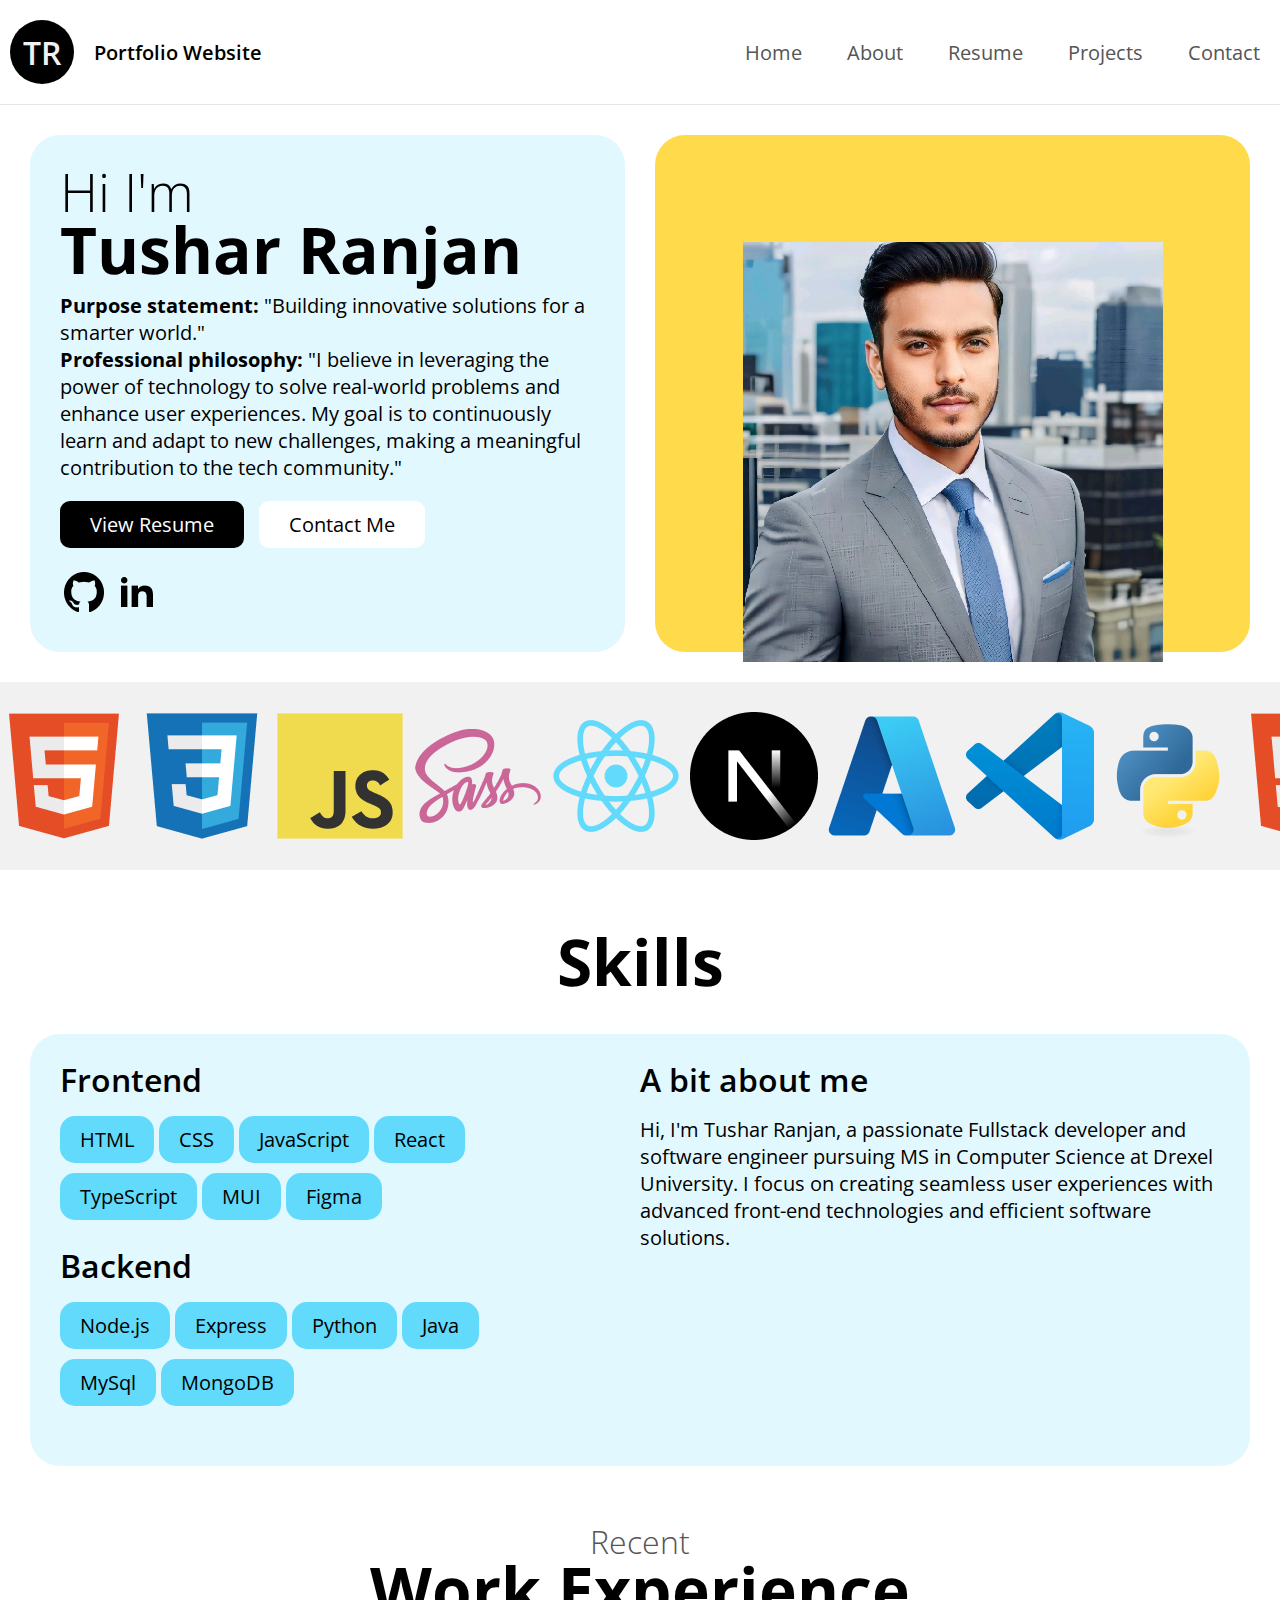
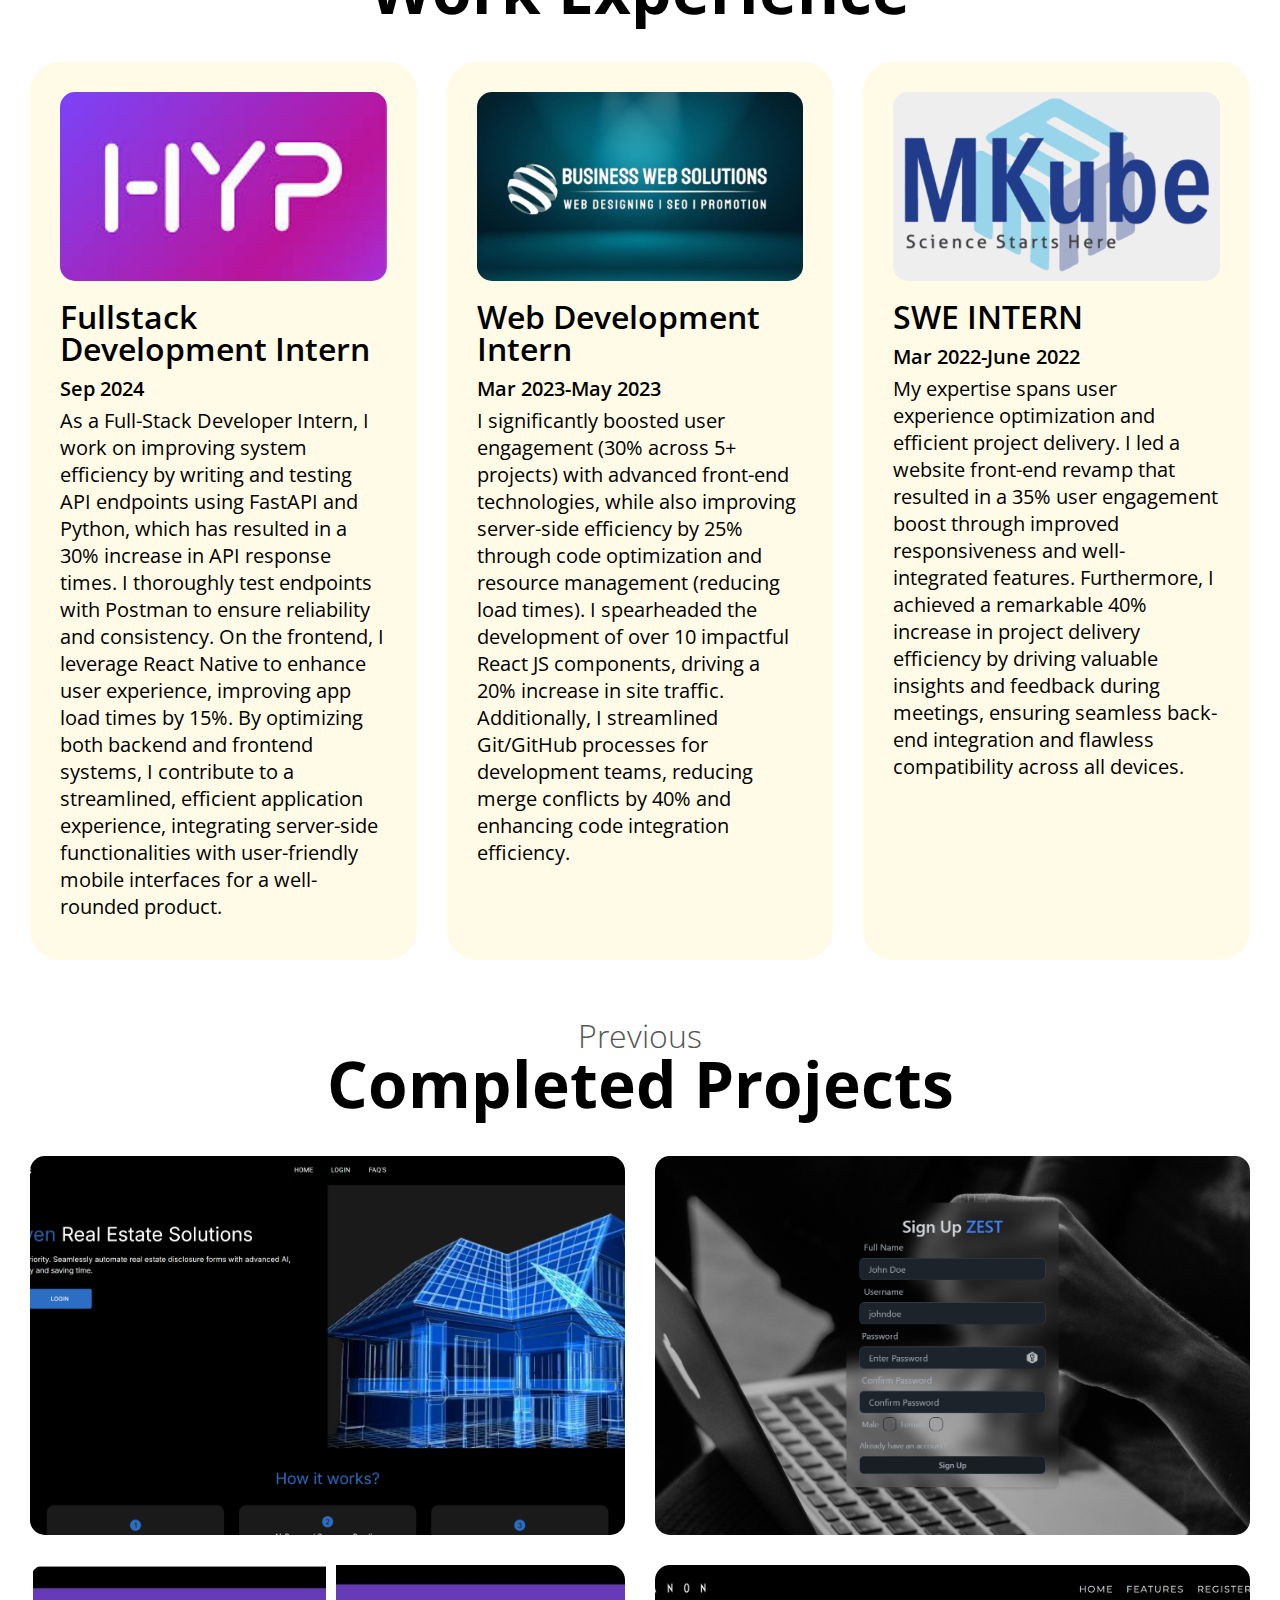
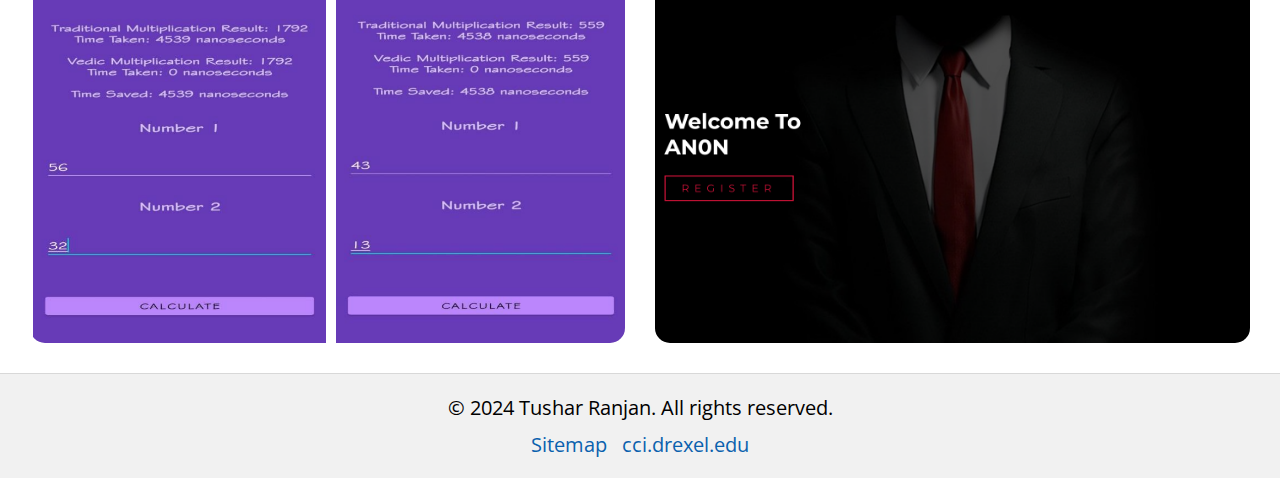
<file: index.html>
<!DOCTYPE html>
<html lang="en">
  <head>
    <meta charset="UTF-8" />
    <meta name="viewport" content="width=device-width, initial-scale=1.0" />
    <title>Tushar Portfolio</title>
    <link rel="preconnect" href="https://fonts.googleapis.com" />
    <link rel="preconnect" href="https://fonts.gstatic.com" crossorigin />
    <link
      href="https://fonts.googleapis.com/css2?family=Open+Sans:ital,wght@0,300..800;1,300..800&display=swap"
      rel="stylesheet"
    />
    <link rel="stylesheet" href="./styles.css" />
    <script src="./scripts.js"></script>
    <link rel="icon" type="image/jpg" href="./imgs/favicon.png" />
  </head>
  <body>
    <div class="wrapper">
    <header>
      <a href="./index.html" class="logo-holder">
        <div class="logo">TR</div>
        <div class="logo-text">Portfolio Website</div>
      </a>
      <nav>
        <ul id="menu">
          <li>
            <a href="#">Home</a>
          </li>
          <li>
            <a href="./about.html">About</a>
          </li>
          <li>
            <a href="./resume.html">Resume</a>
          </li>
          <li>
            <a href="./projects.html">Projects</a>
          </li>
          <li>
            <a href="./contact.html">Contact</a>
          </li>
        </ul>
        <a href="#" class="mobile-toggle" onClick="toggleMobileMenu();">
          <svg
            class="w-6 h-6 text-gray-800 dark:text-white"
            aria-hidden="true"
            xmlns="http://www.w3.org/2000/svg"
            width="24"
            height="24"
            fill="none"
            viewBox="0 0 24 24"
          >
            <path
              stroke="currentColor"
              stroke-linecap="round"
              stroke-width="2"
              d="M5 7h14M5 12h14M5 17h10"
            />
          </svg>
        </a>
      </nav>
    </header>
    <main>
        <section class="hero container">
            <div class="hero-blue">
                <div>
                    <h1><small>Hi I'm</small> Tushar Ranjan</h1>
                    <p>
                       <b> Purpose statement:</b> "Building innovative solutions for a smarter world."
                    </p>
                    <p>
                       <b> Professional philosophy:</b> "I believe in leveraging the power of technology to solve real-world problems and enhance user experiences. My goal is to continuously learn and adapt to new challenges, making a meaningful contribution to the tech community."
                    </p>
                    <div class="call-to-action">
                        <a href="./RanjanTusharResume.pdf" class="button black">
                            View Resume
                        </a>
                        <a href="mailto:tr822@drexel.edu" class="button white">
                            Contact Me
                        </a>
                    </div>
                    <div class="social-links">
                        <a href="https://github.com/tusharranjan007">
                            <img src="./imgs/github.png" alt="GitHub" width="48" />
                        </a>
                        <a href="https://www.linkedin.com/in/tushar99550/">
                            <img src="./imgs/linkedin.png" alt="LinkedIn" width="48" />
                        </a>
                    </div>
                </div>
            </div>
            <div class="hero-yellow">
                <img src="./imgs/myPhoto.jpg" alt="Tushar Ranjan" width="100%" />
            </div>
        </section>
        <section class="logos container">
            <div class="marquee">
                <div class="track">
                    <img src="./imgs/html.png" alt="HTML" width="128" />
                    <img src="./imgs/css.png" alt="CSS" width="128" />
                    <img src="./imgs/javascript.png" alt="JS" width="128" />
                    <img src="./imgs/sass.png" width="128" alt="Sass" />
                    <img src="./imgs/react.png" width="128" alt="React" />
                    <img src="./imgs/nextjs.png" width="128" alt="Next JS" />
                    <img src="./imgs/azure.png" width="128" alt="Azure" />
                    <img src="./imgs/vscode.png" width="128" alt="VS Code" />
                    <img src="./imgs/python.png" width="128" alt="Python" />
                    <img src="./imgs/html.png" alt="HTML" width="128" />
                    <img src="./imgs/css.png" alt="CSS" width="128" />
                    <img src="./imgs/javascript.png" alt="JS" width="128" />
                    <img src="./imgs/sass.png" width="128" alt="Sass" />
                    <img src="./imgs/react.png" width="128" alt="React" />
                    <img src="./imgs/nextjs.png" width="128" alt="Next JS" />
                    <img src="./imgs/azure.png" width="128" alt="Azure" />
                    <img src="./imgs/vscode.png" width="128" alt="VS Code" />
                    <img src="./imgs/python.png" width="128" alt="Python" />
                </div>
            </div>
        </section>
        <section id="skills" class="skills container">
			<h2>
				Skills
			</h2>
			<div class="holder-blue">
				<div class="left-column">
					<h3>Frontend</h3>
					<ul>
						<li>HTML</li>
						<li>CSS</li>
						<li>JavaScript</li>
						<li>React</li>
						<li>TypeScript</li>
						<li>MUI</li>
                        <li>Figma</li>
					</ul>
					<h3>Backend</h3>
					<ul>
						<li>Node.js</li>
						<li>Express</li>
						<li>Python</li>
						<li>Java</li>
						<li>MySql</li>
						<li>MongoDB</li>
					</ul>
				</div>
				<div class="right-column">
					<h3>A bit about me</h3>
					<p>
						Hi, I'm Tushar Ranjan, a passionate Fullstack developer and software engineer pursuing  MS in Computer Science at Drexel University. I focus on creating seamless user experiences with advanced front-end technologies and efficient software solutions.
					</p>
				</div>
			</div>
		</section>

        <section class="work-experience container">
			<h2>
				<small>Recent</small>
				Work Experience
			</h2>
			<div class="jobs">
        <article>
					<figure>
						<div>
							<img src="./imgs/HYP" alt="Workplace 1 -Fullstack Development Intern " width="100%" />
							<figcaption>
								Hyphenova | Fullstack Development Intern 
							</figcaption>
						</div>
					</figure>
					<h3>Fullstack Development Intern </h3>
					<div>Sep 2024</div>
					<p>As a Full-Stack Developer Intern, I work on improving system efficiency by writing and testing API endpoints using FastAPI and Python, which has resulted in a 30% increase in API response times. I thoroughly test endpoints with Postman to ensure reliability and consistency. On the frontend, I leverage React Native to enhance user experience, improving app load times by 15%. By optimizing both backend and frontend systems, I contribute to a streamlined, efficient application experience, integrating server-side functionalities with user-friendly mobile interfaces for a well-rounded product.</p>
				</article>
				<article>
					<figure>
						<div>
							<img src="./imgs/workplace-1.jpg" alt="Workplace 1 -Web Development Intern " width="100%" />
							<figcaption>
								Business Web Solutions | Web Development Intern 
							</figcaption>
						</div>
					</figure>
					<h3>Web Development Intern </h3>
					<div>Mar 2023-May 2023</div>
					<p>I significantly boosted user engagement (30% across 5+ projects) with advanced front-end technologies, while also improving server-side efficiency by 25% through code optimization and resource management (reducing load times). I spearheaded the development of over 10 impactful React JS components, driving a 20% increase in site traffic. Additionally, I streamlined Git/GitHub processes for development teams, reducing merge conflicts by 40% and enhancing code integration efficiency.</p>
				</article>
				<article>
					<figure>
						<div>
							<img src="./imgs/workplace-2.jpg" alt="Workplace 2 - Front-End Web Development Intern " width="100%" />
							<figcaption>
								M-Kube Enterprise | Front-End Web Development Intern 
							</figcaption>
						</div>
					</figure>
					<h3>SWE INTERN  </h3>
					<div>Mar 2022-June 2022</div>
					<p>My expertise spans user experience optimization and efficient project delivery. I led a website front-end revamp that resulted in a 35% user engagement boost through improved responsiveness and well-integrated features. Furthermore, I achieved a remarkable 40% increase in project delivery efficiency by driving valuable insights and feedback during meetings, ensuring seamless back-end integration and flawless compatibility across all devices. </p>
				</article>
				
			</div>
		</section>
        <section id="projects" class="bento container">
			<h2>
				<small>
					Previous
				</small>
				Completed Projects
			</h2>
			<div class="bento-grid">
        <a href="https://www.agentpals.com" class="bento-item">
					<img src="./imgs/AgentPals.png" alt="Zest" width="100%" />
				</a>
				<a href="https://react-chat-app-zest-prod.onrender.com/login" class="bento-item">
					<img src="./imgs/bento-1.png" alt="Zest" width="100%" />
				</a>
				<a href="https://www.irjmets.com/uploadedfiles/paper/issue_6_june_2023/42111/final/fin_irjmets1686833488.pdf" class="bento-item">
					<img src="./imgs/bento-2.png" alt="Vedic Mathematics" width="100%" />
				</a>
				<a href="https://an0n.vercel.app/" class="bento-item">
					<img src="./imgs/bento-3.png" alt="Anon" width="100%" />
				</a>
			</div>
		</section>
    </main>
</div>
    <footer>
        <p>&copy; 2024 Tushar Ranjan. All rights reserved.</p>
        <ul>
            <li><a href="sitemap.html">Sitemap</a></li>
            <li><a href="https://cci.drexel.edu">cci.drexel.edu</a></li>
        </ul>
    </footer>
  </body>
</html>
</file>
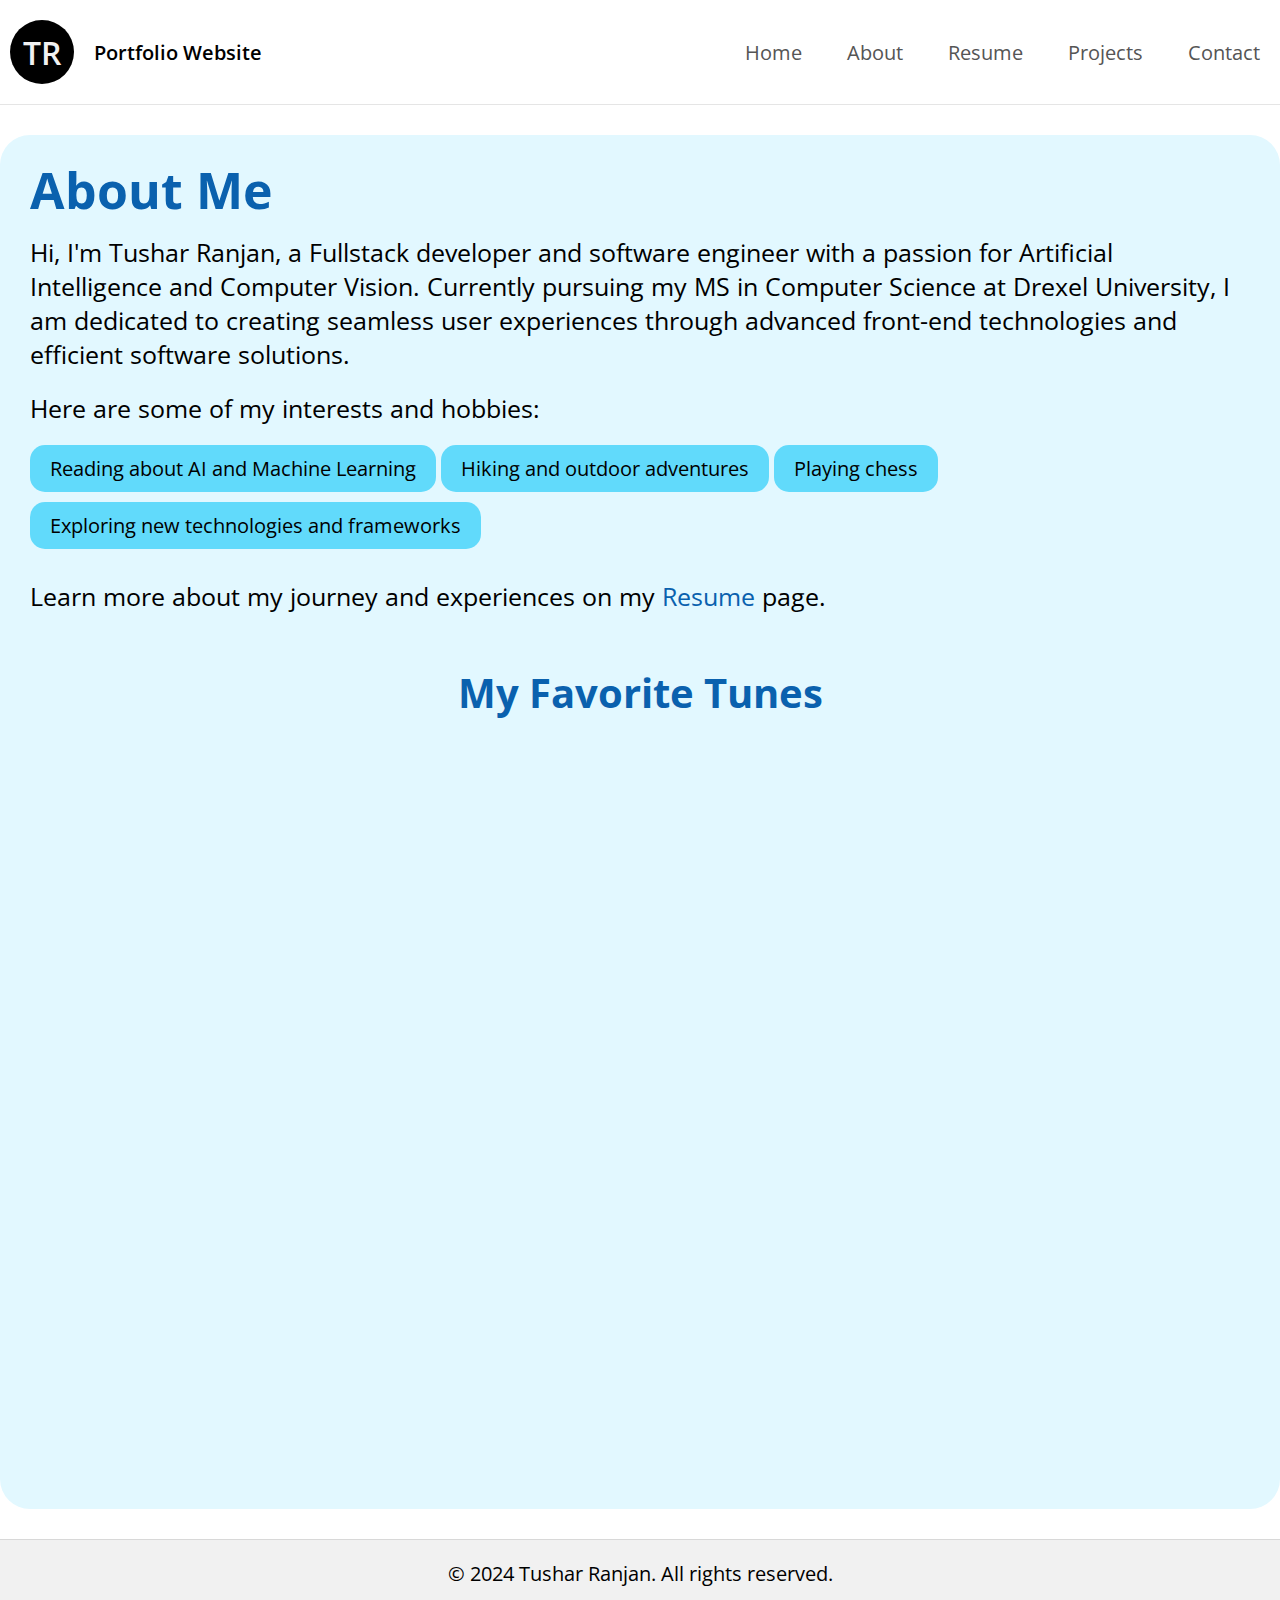
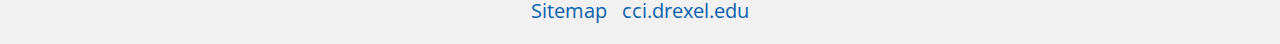
<file: about.html>
<!DOCTYPE html>
<html lang="en">
<head>
    <meta charset="UTF-8">
    <meta name="viewport" content="width=device-width, initial-scale=1.0">
    <title>About Me - Tushar Ranjan</title>
    <link rel="preconnect" href="https://fonts.googleapis.com" />
    <link rel="preconnect" href="https://fonts.gstatic.com" crossorigin />
    <link
      href="https://fonts.googleapis.com/css2?family=Open+Sans:ital,wght@0,300..800;1,300..800&display=swap"
      rel="stylesheet"
    />
    <link rel="stylesheet" href="./styles.css">
    <script src="./scripts.js"></script>
    <link rel="icon" type="image/jpg" href="./imgs/favicon.png" />
</head>
<body>
    <div class="wrapper">
    <header>
        <a href="./index.html" class="logo-holder">
            <div class="logo">TR</div>
            <div class="logo-text">Portfolio Website</div>
          </a>
        <nav>
            <ul>
                <li><a href="index.html">Home</a></li>
                <li><a href="about.html">About</a></li>
                <li><a href="resume.html">Resume</a></li>
                <li><a href="projects.html">Projects</a></li>
               
                <li><a href="contact.html">Contact</a></li>
            </ul>
        </nav>
    </header>
    <main>
        <section class="about-me">
            <h1>About Me</h1>
            <p>Hi, I'm Tushar Ranjan, a Fullstack developer and software engineer with a passion for Artificial Intelligence and Computer Vision. Currently pursuing my MS in Computer Science at Drexel University, I am dedicated to creating seamless user experiences through advanced front-end technologies and efficient software solutions.</p>
            <p>Here are some of my interests and hobbies:</p>
            <ul>
                <li>Reading about AI and Machine Learning</li>
                <li>Hiking and outdoor adventures</li>
                <li>Playing chess</li>
                <li>Exploring new technologies and frameworks</li>
            </ul>
            <p>Learn more about my journey and experiences on my <a href="./resume.html">Resume</a> page.</p>
            <div class="spotify-playlist">
                <h2>My Favorite Tunes</h2>
                <iframe style="border-radius:12px" src="https://open.spotify.com/embed/playlist/27prjdFoHR19TwBut6Zp6U?utm_source=generator" width="100%" height="352" frameBorder="0" allowfullscreen="" allow="autoplay; clipboard-write; encrypted-media; fullscreen; picture-in-picture" loading="lazy"></iframe>
                <iframe style="border-radius:12px" src="https://open.spotify.com/embed/artist/7uIbLdzzSEqnX0Pkrb56cR?utm_source=generator" width="100%" height="352" frameBorder="0" allowfullscreen="" allow="autoplay; clipboard-write; encrypted-media; fullscreen; picture-in-picture" loading="lazy"></iframe>
            </div>
        </section>
    </main>
</div>
    <footer>
        <p>&copy; 2024 Tushar Ranjan. All rights reserved.</p>
        <ul>
            <li><a href="sitemap.html">Sitemap</a></li>
            <li><a href="https://cci.drexel.edu">cci.drexel.edu</a></li>
        </ul>
    </footer>
</body>
</html>
</file>
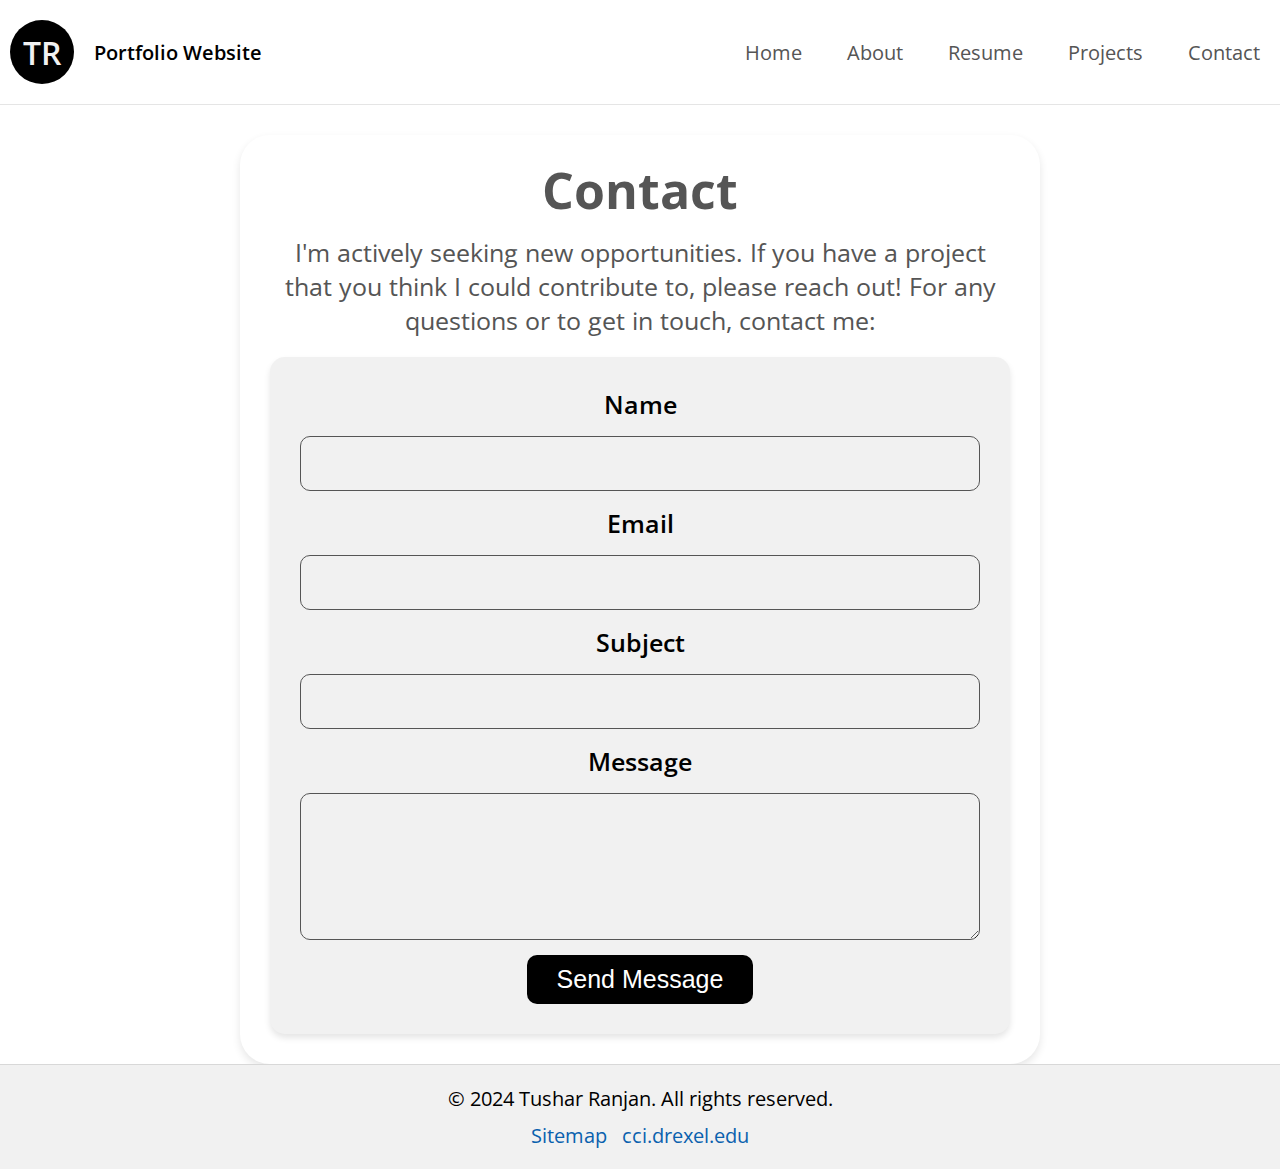
<file: contact.html>
<!DOCTYPE html>
<html lang="en">
<head>
    <meta charset="UTF-8">
    <meta name="viewport" content="width=device-width, initial-scale=1.0">
    <title>Contact - Tushar Ranjan</title>
    <link rel="preconnect" href="https://fonts.googleapis.com" />
    <link rel="preconnect" href="https://fonts.gstatic.com" crossorigin />
    <link
      href="https://fonts.googleapis.com/css2?family=Open+Sans:ital,wght@0,300..800;1,300..800&display=swap"
      rel="stylesheet"
    />
    <link rel="stylesheet" href="./styles.css">
    <script src="./scripts.js"></script>
    <link rel="icon" type="image/jpg" href="./imgs/favicon.png" />
</head>
<body>
    <div class="wrapper">
    <header>
        <a href="./index.html" class="logo-holder">
            <div class="logo">TR</div>
            <div class="logo-text">Portfolio Website</div>
          </a>
        <nav>
            <ul>
                <li><a href="index.html">Home</a></li>
                <li><a href="about.html">About</a></li>
                <li><a href="resume.html">Resume</a></li>
                <li><a href="projects.html">Projects</a></li>
                
                <li><a href="contact.html">Contact</a></li>
            </ul>
        </nav>
    </header>
    <main>
        <section class="contact">
            <h1>Contact</h1>
            <p>I'm actively seeking new opportunities. If you have a project that you think I could contribute to, please reach out! For any questions or to get in touch, contact me:</p>
            <form action="https://formspree.io/f/mbjnvzje" method="POST">
                <label for="name">Name</label>
                <input type="text" id="name" name="name" required>
                
                <label for="email">Email</label>
                <input type="email" id="email" name="email" required>

                <label for="email">Subject</label>
                <input type="email" id="email" name="email" required>
                
                <label for="message">Message</label>
                <textarea id="message" name="message" rows="5" required></textarea>
                
                <button type="submit" class="button black">Send Message</button>
            </form>
        </section>
    </main>
</div>
    <footer>
        <p>&copy; 2024 Tushar Ranjan. All rights reserved.</p>
        <ul>
            <li><a href="sitemap.html">Sitemap</a></li>
            <li><a href="https://cci.drexel.edu">cci.drexel.edu</a></li>
        </ul>
    </footer>
</body>
</html>
</file>
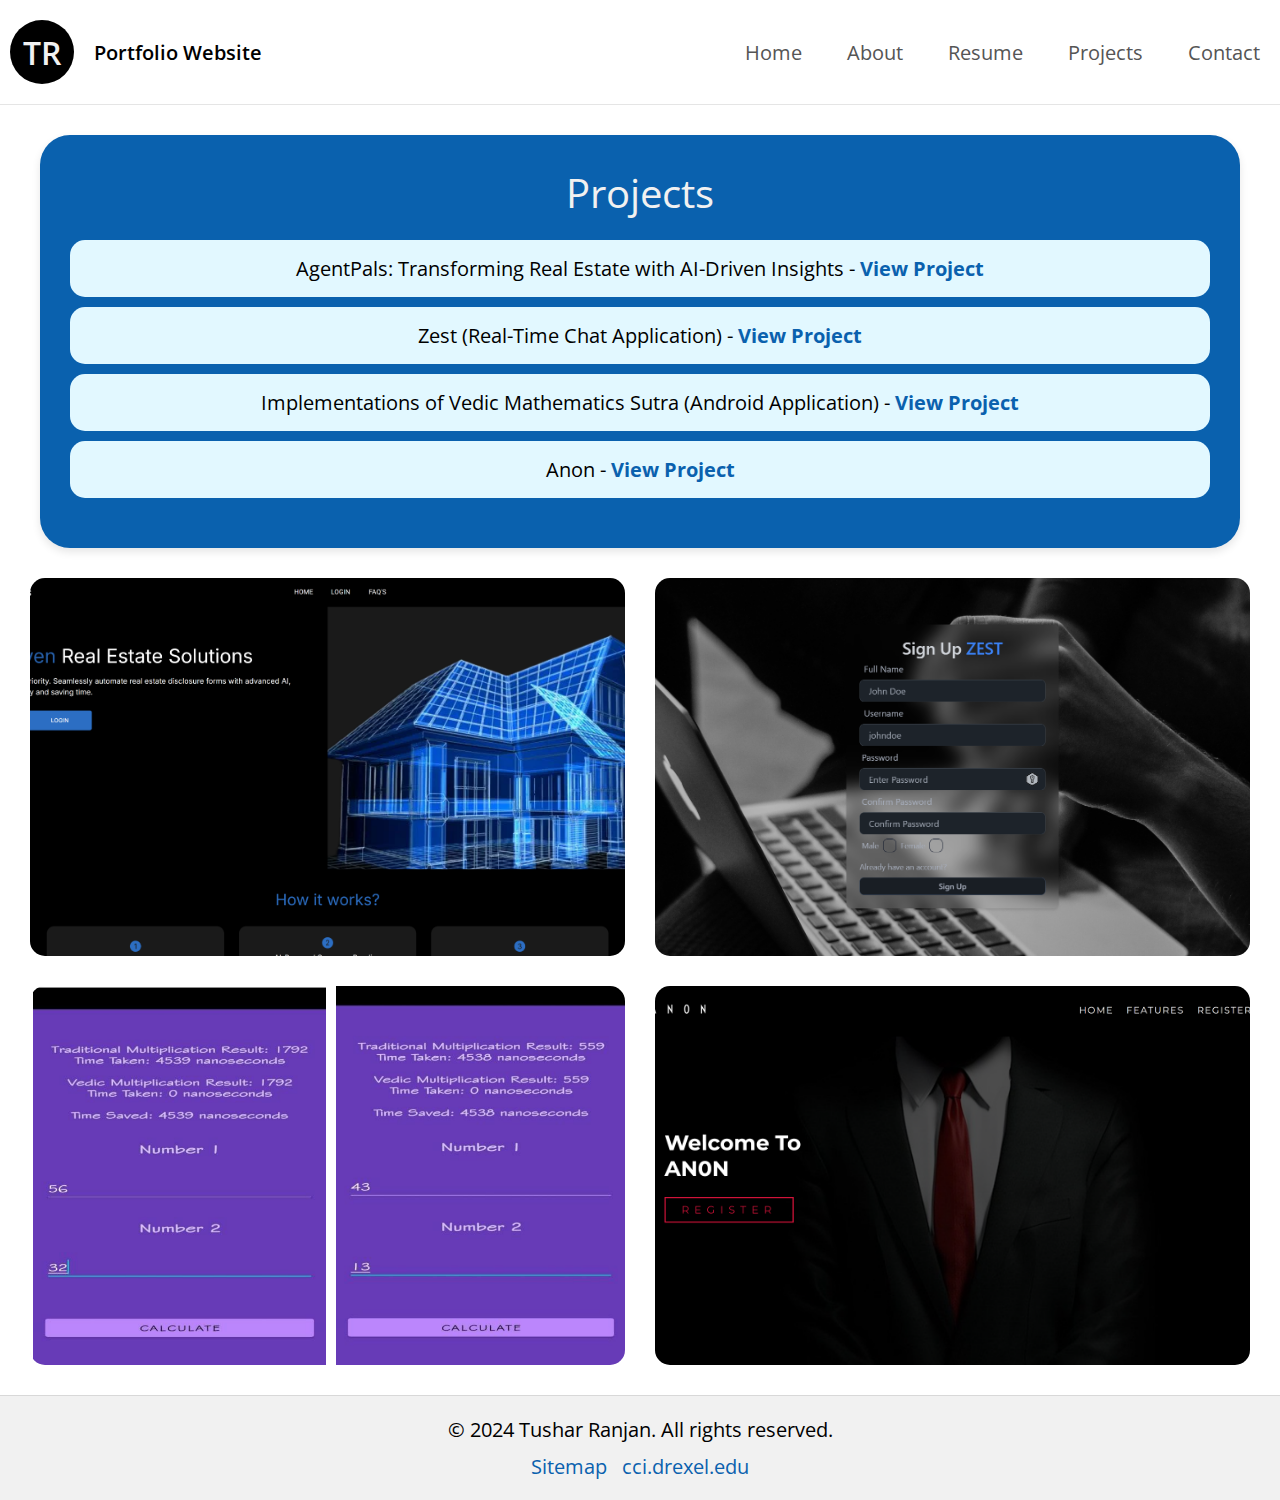
<file: projects.html>
<!DOCTYPE html>
<html lang="en">
<head>
    <meta charset="UTF-8">
    <meta name="viewport" content="width=device-width, initial-scale=1.0">
    <title>Projects - Tushar Ranjan</title>
    <link rel="preconnect" href="https://fonts.googleapis.com" />
    <link rel="preconnect" href="https://fonts.gstatic.com" crossorigin />
    <link
      href="https://fonts.googleapis.com/css2?family=Open+Sans:ital,wght@0,300..800;1,300..800&display=swap"
      rel="stylesheet"
    />
    <link rel="stylesheet" href="./styles.css">
    <script src="./scripts.js"></script>
    <link rel="icon" type="image/jpg" href="./imgs/favicon.png" />
</head>
<body>
    <div class="wrapper">
    <header>
        <a href="./index.html" class="logo-holder">
            <div class="logo">TR</div>
            <div class="logo-text">Portfolio Website</div>
          </a>
        <nav>
            <ul>
                <li><a href="index.html">Home</a></li>
                <li><a href="about.html">About</a></li>
                <li><a href="resume.html">Resume</a></li>
                <li><a href="projects.html">Projects</a></li>
                
                <li><a href="contact.html">Contact</a></li>
            </ul>
        </nav>
    </header>
    <main>
        <section class="projects">
            <p>Projects</p>
            <ul>
                <li>AgentPals: Transforming Real Estate with AI-Driven Insights - <a href="https://www.agentpals.com">View Project</a></li>
                <li>Zest (Real-Time Chat Application) - <a href="https://react-chat-app-zest-prod.onrender.com/">View Project</a></li>
                <li>Implementations of Vedic Mathematics Sutra (Android Application) - <a href="https://www.irjmets.com/uploadedfiles/paper/issue_6_june_2023/42111/final/fin_irjmets1686833488.pdf">View Project</a></li>
                <li>Anon - <a href="https://an0n.vercel.app/">View Project</a></li>
            </ul>
        </section>
        <section id="projects" class="bento container">
			<div class="bento-grid">
                <a href="https://www.agentpals.com" class="bento-item">
					<img src="./imgs/AgentPals.png" alt="Zest" width="100%" />
				</a>
				<a href="https://react-chat-app-zest-prod.onrender.com/login" class="bento-item">
					<img src="./imgs/bento-1.png" alt="Zest" width="100%" />
				</a>
				<a href="https://www.irjmets.com/uploadedfiles/paper/issue_6_june_2023/42111/final/fin_irjmets1686833488.pdf" class="bento-item">
					<img src="./imgs/bento-2.png" alt="Vedic Mathematics" width="100%" />
				</a>
				<a href="https://an0n.vercel.app/" class="bento-item">
					<img src="./imgs/bento-3.png" alt="Anon" width="100%" />
				</a>
			</div>
		</section>
    </main>
</div>
    <footer>
        <p>&copy; 2024 Tushar Ranjan. All rights reserved.</p>
        <ul>
            <li><a href="sitemap.html">Sitemap</a></li>
            <li><a href="https://cci.drexel.edu">cci.drexel.edu</a></li>
        </ul>
    </footer>
</body>
</html>
</file>
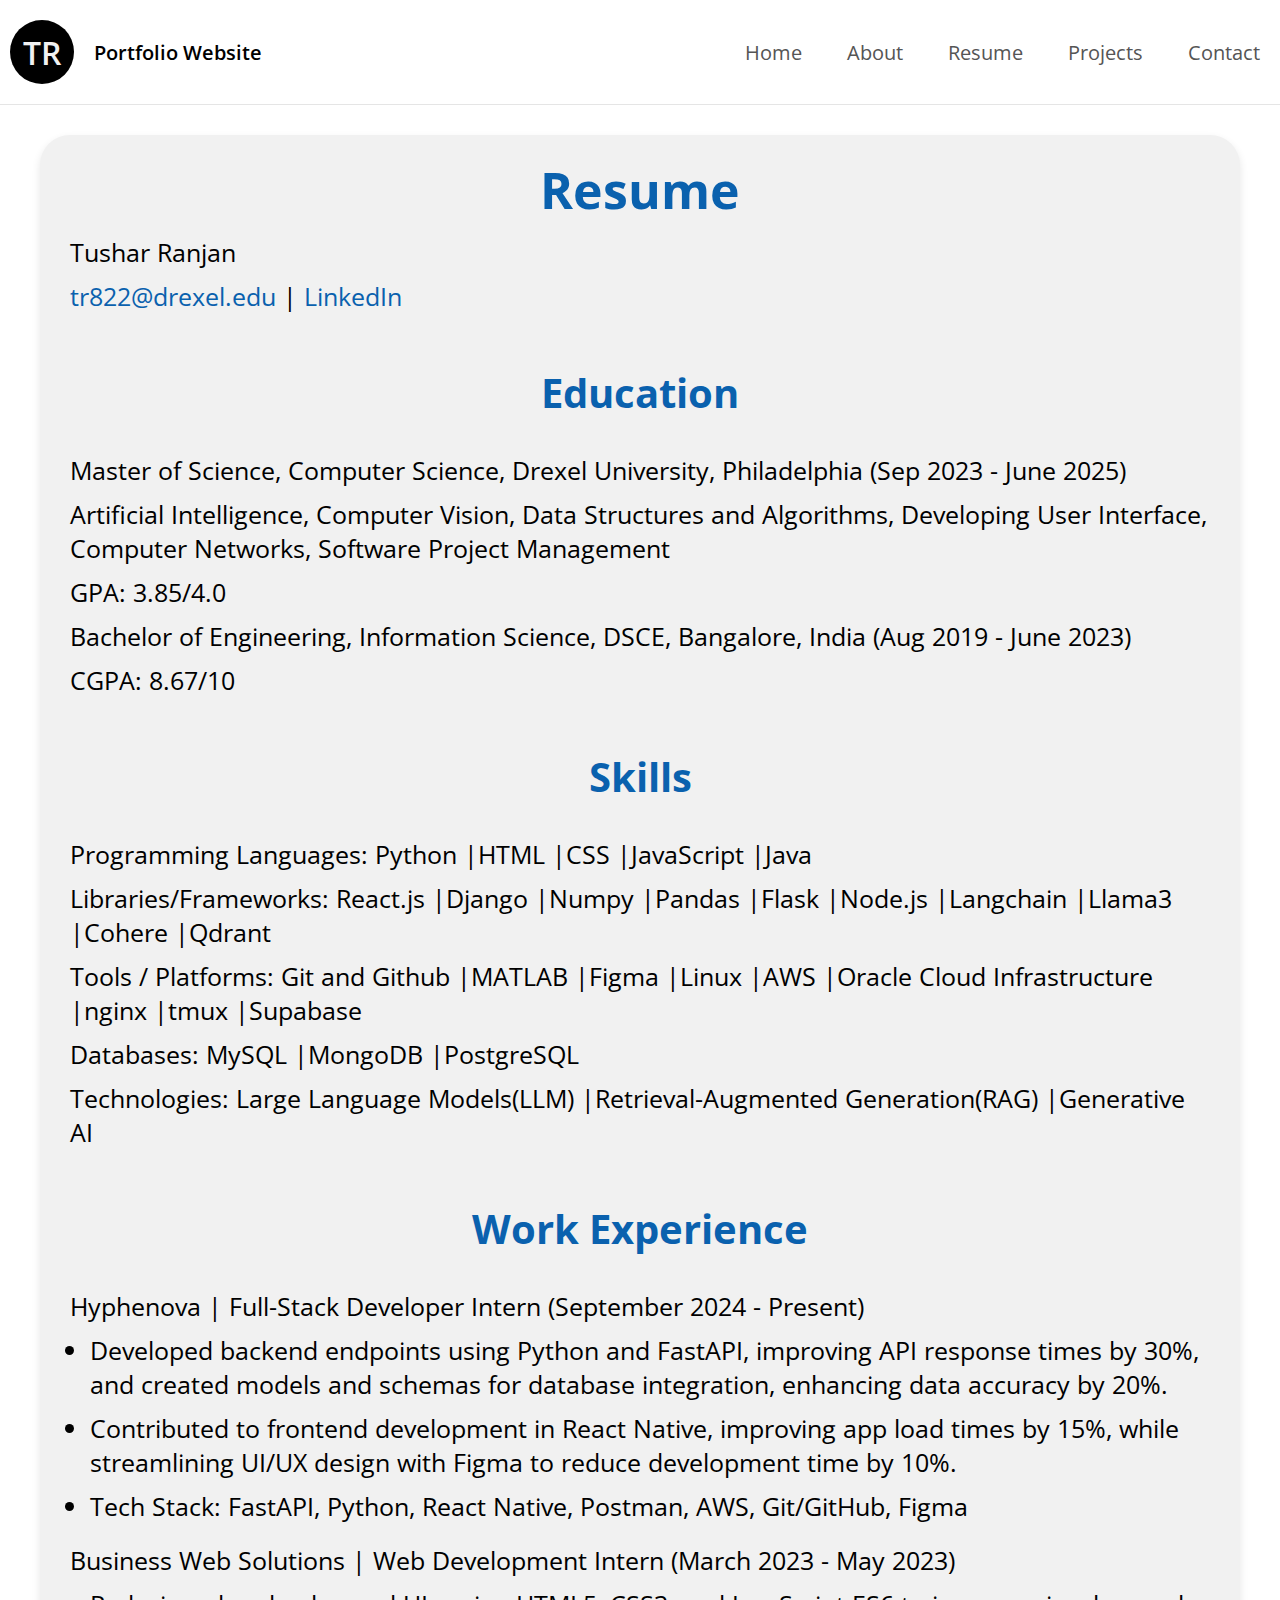
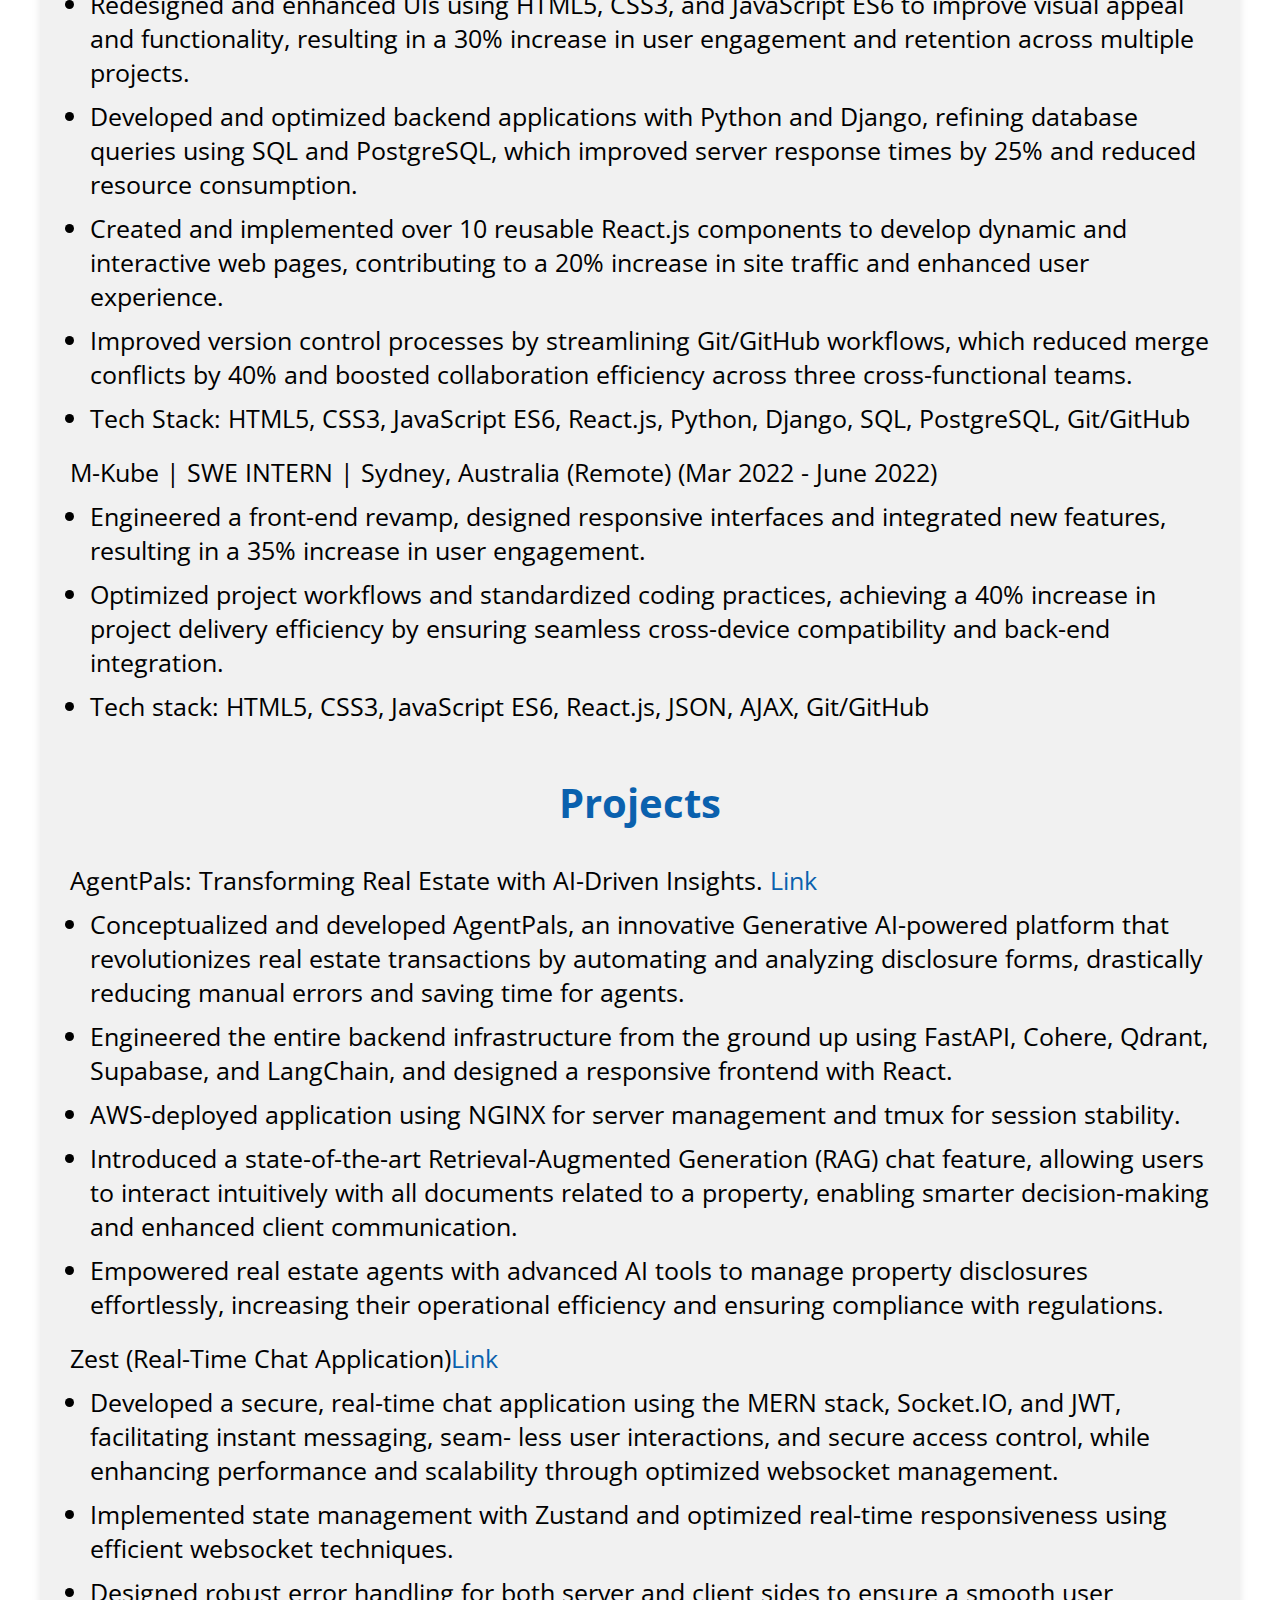
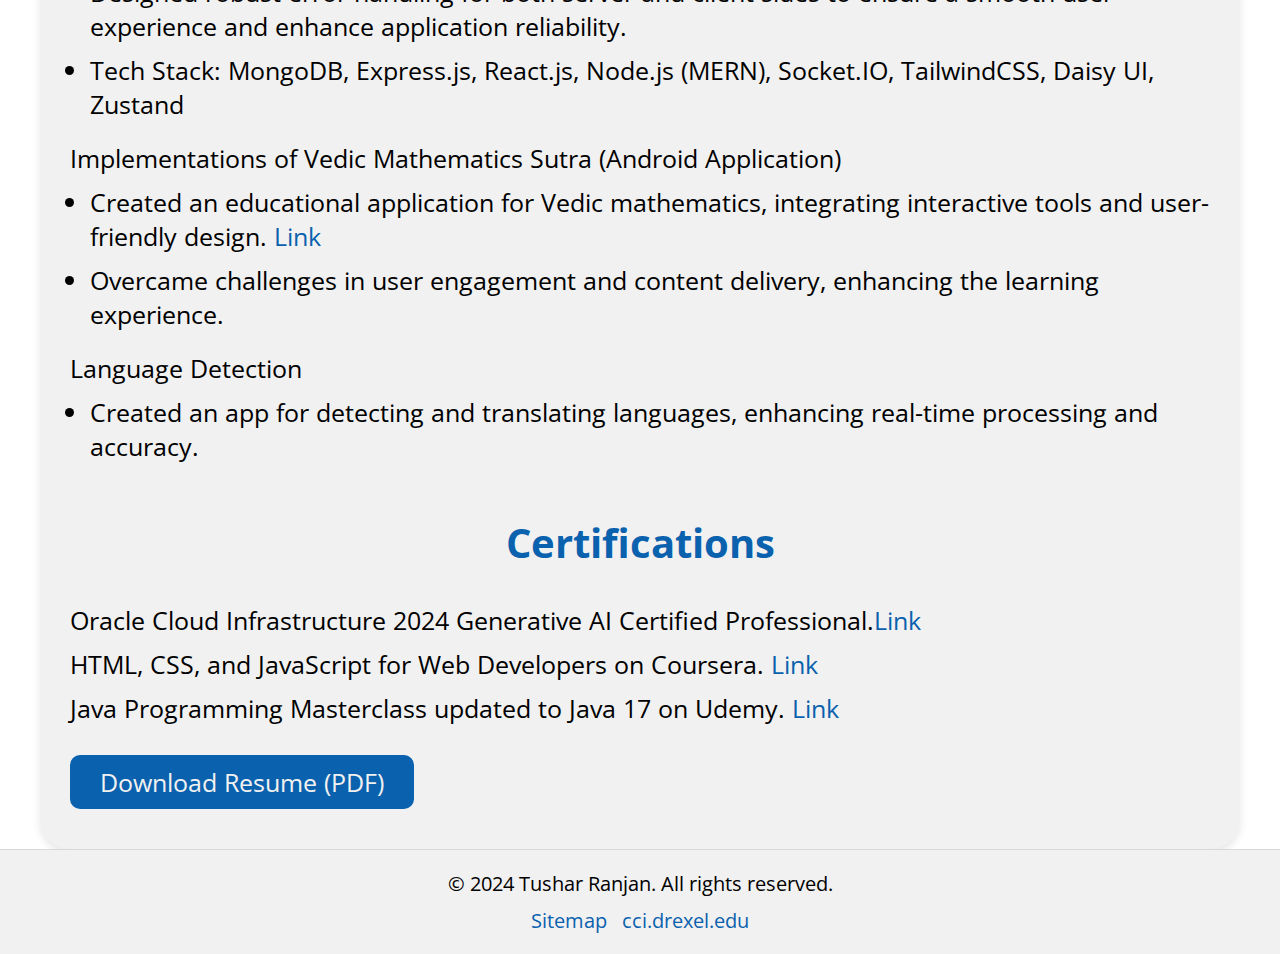
<file: resume.html>
<!DOCTYPE html>
<html lang="en">
  <head>
    <meta charset="UTF-8" />
    <meta name="viewport" content="width=device-width, initial-scale=1.0" />
    <title>Resume - Tushar Ranjan</title>
    <link rel="preconnect" href="https://fonts.googleapis.com" />
    <link rel="preconnect" href="https://fonts.gstatic.com" crossorigin />
    <link
      href="https://fonts.googleapis.com/css2?family=Open+Sans:ital,wght@0,300..800;1,300..800&display=swap"
      rel="stylesheet"
    />
    <link rel="stylesheet" href="./styles.css" />
    <script src="./scripts.js"></script>
    <link rel="icon" type="image/jpg" href="./imgs/favicon.png" />
  </head>
  <body>
    <div class="wrapper">
      <header>
        <a href="./index.html" class="logo-holder">
          <div class="logo">TR</div>
          <div class="logo-text">Portfolio Website</div>
        </a>
        <nav>
          <ul>
            <li><a href="index.html">Home</a></li>
            <li><a href="about.html">About</a></li>
            <li><a href="resume.html">Resume</a></li>
            <li><a href="projects.html">Projects</a></li>

            <li><a href="contact.html">Contact</a></li>
          </ul>
        </nav>
      </header>
      <main>
        <section class="resume">
          <h1>Resume</h1>
          <p>Tushar Ranjan</p>
          <p>
            <a href="mailto:tr822@drexel.edu">tr822@drexel.edu</a> |
            <a href="https://www.linkedin.com/in/tushar99550/">LinkedIn</a>
          </p>
          <h2>Education</h2>
          <p>
            Master of Science, Computer Science, Drexel University, Philadelphia
            (Sep 2023 - June 2025)
          </p>
          <p>
            Artificial Intelligence, Computer Vision, Data Structures and
            Algorithms, Developing User Interface, Computer Networks, Software
            Project Management
          </p>
          <p>GPA: 3.85/4.0</p>
          <p>
            Bachelor of Engineering, Information Science, DSCE, Bangalore, India
            (Aug 2019 - June 2023)
          </p>
          <p>CGPA: 8.67/10</p>
          <h2>Skills</h2>
          <p>Programming Languages: Python |HTML |CSS |JavaScript |Java</p>
          <p>
            Libraries/Frameworks: React.js |Django |Numpy |Pandas |Flask
            |Node.js |Langchain |Llama3 |Cohere |Qdrant
          </p>
          <p>
            Tools / Platforms: Git and Github |MATLAB |Figma |Linux |AWS |Oracle
            Cloud Infrastructure |nginx |tmux |Supabase
          </p>
          <p>Databases: MySQL |MongoDB |PostgreSQL</p>
          <p>
            Technologies: Large Language Models(LLM) |Retrieval-Augmented
            Generation(RAG) |Generative AI
          </p>
          <h2>Work Experience</h2>
          <p>Hyphenova | Full-Stack Developer Intern (September 2024 - Present)</p>
          <ul>
            <li>
                Developed backend endpoints using Python and FastAPI, improving API response times by 30%, and created models and  
                schemas for database integration, enhancing data accuracy by 20%. 
            </li>
            <li>
                Contributed to frontend development in React Native, improving app load times by 15%, while streamlining UI/UX design  
                with Figma to reduce development time by 10%.
            </li>
            <li>
              Tech Stack: FastAPI, Python, React Native, Postman, AWS,
              Git/GitHub, Figma
            </li>
          </ul>

          <p>
            Business Web Solutions | Web Development Intern (March 2023 - May
            2023)
          </p>
          <ul>
            <li>
              Redesigned and enhanced UIs using HTML5, CSS3, and JavaScript ES6
              to improve visual appeal and functionality, resulting in a 30%
              increase in user engagement and retention across multiple
              projects.
            </li>
            <li>
              Developed and optimized backend applications with Python and
              Django, refining database queries using SQL and PostgreSQL, which
              improved server response times by 25% and reduced resource
              consumption.
            </li>
            <li>
              Created and implemented over 10 reusable React.js components to
              develop dynamic and interactive web pages, contributing to a 20%
              increase in site traffic and enhanced user experience.
            </li>
            <li>
              Improved version control processes by streamlining Git/GitHub
              workflows, which reduced merge conflicts by 40% and boosted
              collaboration efficiency across three cross-functional teams.
            </li>
            <li>
              Tech Stack: HTML5, CSS3, JavaScript ES6, React.js, Python, Django,
              SQL, PostgreSQL, Git/GitHub
            </li>
          </ul>
          <p>
            M-Kube | SWE INTERN | Sydney, Australia (Remote) (Mar 2022 - June
            2022)
          </p>
          <ul>
            <li>
              Engineered a front-end revamp, designed responsive interfaces and
              integrated new features, resulting in a 35% increase in user
              engagement.
            </li>
            <li>
              Optimized project workflows and standardized coding practices,
              achieving a 40% increase in project delivery efficiency by
              ensuring seamless cross-device compatibility and back-end
              integration.
            </li>
            <li>
              Tech stack: HTML5, CSS3, JavaScript ES6, React.js, JSON, AJAX,
              Git/GitHub
            </li>
          </ul>
          <h2>Projects</h2>
          <p>
            AgentPals: Transforming Real Estate with AI-Driven Insights.
            <a href="https://www.agentpals.com">Link</a>
          </p>
          <ul>
            <li>
              Conceptualized and developed AgentPals, an innovative Generative
              AI-powered platform that revolutionizes real estate transactions
              by automating and analyzing disclosure forms, drastically reducing
              manual errors and saving time for agents.
            </li>
            <li>
              Engineered the entire backend infrastructure from the ground up
              using FastAPI, Cohere, Qdrant, Supabase, and LangChain, and
              designed a responsive frontend with React.
            </li>
            <li>
              AWS-deployed application using NGINX for server management and
              tmux for session stability.
            </li>
            <li>
              Introduced a state-of-the-art Retrieval-Augmented Generation (RAG)
              chat feature, allowing users to interact intuitively with all
              documents related to a property, enabling smarter decision-making
              and enhanced client communication.
            </li>
            <li>
              Empowered real estate agents with advanced AI tools to manage
              property disclosures effortlessly, increasing their operational
              efficiency and ensuring compliance with regulations.
            </li>
          </ul>
          <p>
            Zest (Real-Time Chat Application)<a
              href="https://react-chat-app-zest-prod.onrender.com/"
              >Link</a
            >
          </p>
          <ul>
            <li>
              Developed a secure, real-time chat application using the MERN
              stack, Socket.IO, and JWT, facilitating instant messaging, seam-
              less user interactions, and secure access control, while enhancing
              performance and scalability through optimized websocket
              management.
            </li>
            <li>
              Implemented state management with Zustand and optimized real-time
              responsiveness using efficient websocket techniques.
            </li>
            <li>
              Designed robust error handling for both server and client sides to
              ensure a smooth user experience and enhance application
              reliability.
            </li>
            <li>
              Tech Stack: MongoDB, Express.js, React.js, Node.js (MERN),
              Socket.IO, TailwindCSS, Daisy UI, Zustand
            </li>
          </ul>
          <p>
            Implementations of Vedic Mathematics Sutra (Android Application)
          </p>
          <ul>
            <li>
              Created an educational application for Vedic mathematics,
              integrating interactive tools and user-friendly design.
              <a
                href="https://www.irjmets.com/uploadedfiles/paper/issue_6_june_2023/42111/final/fin_irjmets1686833488.pdf"
                >Link</a
              >
            </li>
            <li>
              Overcame challenges in user engagement and content delivery,
              enhancing the learning experience.
            </li>
          </ul>
          <p>Language Detection</p>
          <ul>
            <li>
              Created an app for detecting and translating languages, enhancing
              real-time processing and accuracy.
            </li>
          </ul>
          <h2>Certifications</h2>
          <p>
            Oracle Cloud Infrastructure 2024 Generative AI Certified
            Professional.<a
              href="https://catalog-education.oracle.com/pls/certview/sharebadge?id=0E517476F533D6D3307109803C460387BFE3C7F660E225C63246BFE8E08A2122"
              >Link</a
            >
          </p>
          <p>
            HTML, CSS, and JavaScript for Web Developers on Coursera.
            <a
              href="https://www.coursera.org/account/accomplishments/verify/MQUSPRBE42Y6?utm_source=link&utm_medium=certificate&utm_content=cert_image&utm_campaign=sharing_cta&utm_product=course"
              >Link</a
            >
          </p>
          <p>
            Java Programming Masterclass updated to Java 17 on Udemy.
            <a
              href="https://www.udemy.com/certificate/UC-006e90ab-d147-40e8-ae46-81e96f586025/"
              >Link</a
            >
          </p>
          <a href="./RanjanTusharResume.pdf" class="button black"
            >Download Resume (PDF)</a
          >
        </section>
      </main>
    </div>
    <footer>
      <p>&copy; 2024 Tushar Ranjan. All rights reserved.</p>
      <ul>
        <li><a href="sitemap.html">Sitemap</a></li>
        <li><a href="https://cci.drexel.edu">cci.drexel.edu</a></li>
      </ul>
    </footer>
  </body>
</html>
</file>
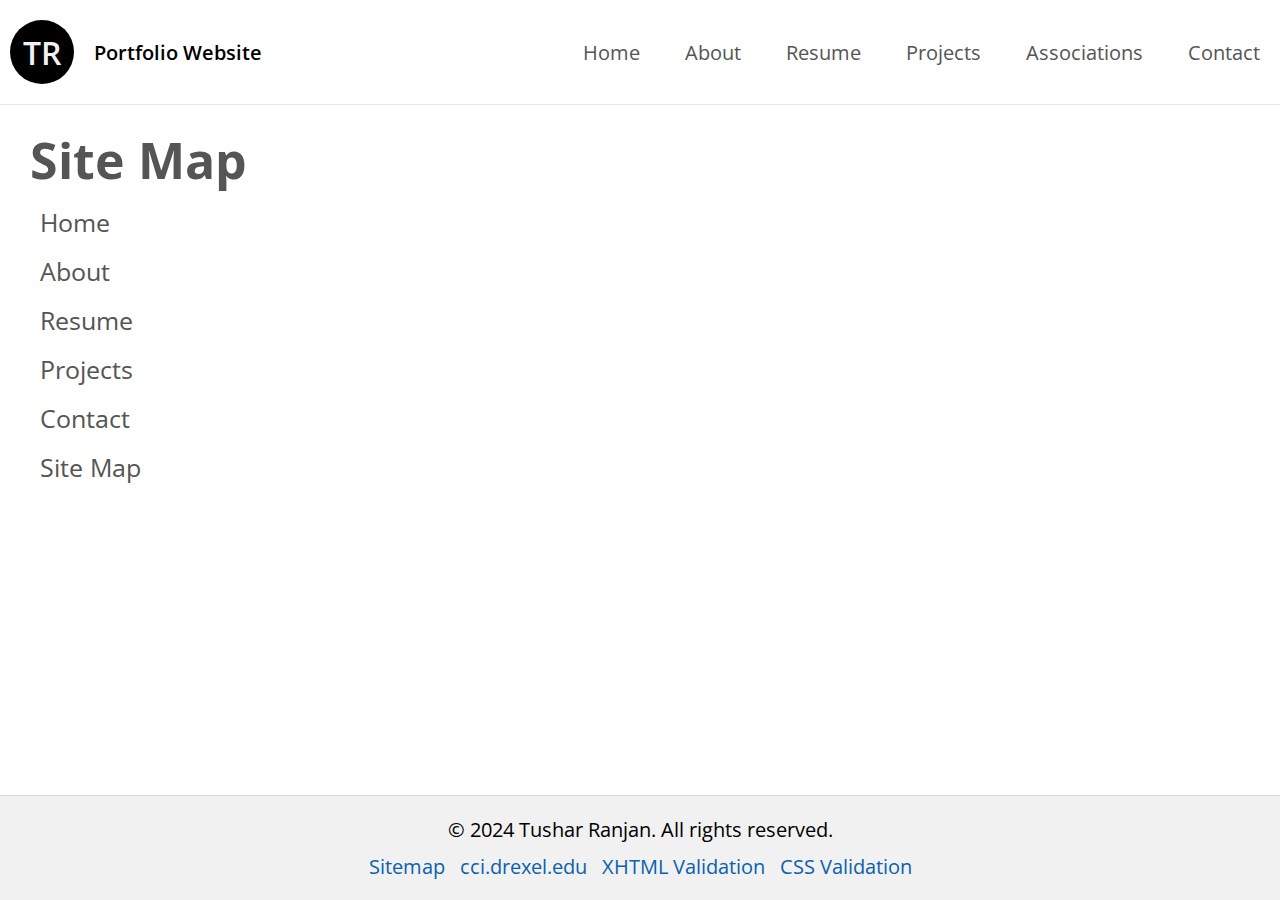
<file: sitemap.html>
<!DOCTYPE html>
<html lang="en">
<head>
    <meta charset="UTF-8">
    <meta name="viewport" content="width=device-width, initial-scale=1.0">
    <title>Site Map - Tushar Ranjan</title>
    <link rel="preconnect" href="https://fonts.googleapis.com" />
    <link rel="preconnect" href="https://fonts.gstatic.com" crossorigin />
    <link
      href="https://fonts.googleapis.com/css2?family=Open+Sans:ital,wght@0,300..800;1,300..800&display=swap"
      rel="stylesheet"
    />
    <link rel="stylesheet" href="./styles.css">
    <script src="./scripts.js"></script>
    <link rel="icon" type="image/jpg" href="./imgs/favicon.png" />
</head>
<body>
    <div class="wrapper">
    <header>
        <a href="#" class="logo-holder">
            <div class="logo">TR</div>
            <div class="logo-text">Portfolio Website</div>
          </a>
        <nav>
            <ul>
                <li><a href="./index.html">Home</a></li>
                <li><a href="./about.html">About</a></li>
                <li><a href="./resume.html">Resume</a></li>
                <li><a href="./projects.html">Projects</a></li>
                <li><a href="./associations.html">Associations</a></li>
                <li><a href="./contact.html">Contact</a></li>
            </ul>
        </nav>
    </header>
    <main>
        <section class="sitemap">
            <h1>Site Map</h1>
            <ul>
                <li><a href="./index.html">Home</a></li>
                <li><a href="./about.html">About</a></li>
                <li><a href="./resume.html">Resume</a></li>
                <li><a href="./projects.html">Projects</a></li>
                
                <li><a href="./contact.html">Contact</a></li>
                <li><a href="./sitemap.html">Site Map</a></li>
            </ul>
        </section>
    </main>
</div>
    <footer>
        <p>&copy; 2024 Tushar Ranjan. All rights reserved.</p>
        <ul>
            <li><a href="sitemap.html">Sitemap</a></li>
            <li><a href="https://cci.drexel.edu">cci.drexel.edu</a></li>
            <li><a href="https://validator.w3.org">XHTML Validation</a></li>
            <li><a href="https://jigsaw.w3.org/css-validator/">CSS Validation</a></li>
        </ul>
    </footer>
</body>
</html>
</file>
<file: styles.css>
*, *::before, *::after {
    box-sizing: border-box;
    margin: 0;
    padding: 0;
}

:root {
    --base: #555;
    --base-100: #f1f1f1;
    --base-400: #555;
    --base-800: #000;
    --yellow: #ffda4b;
    --yellow-100: #fffbe6;
    --yellow-400: #ffda4b;
    --yellow-800: #8b6f00;
    --blue: #0a61ae;
    --blue-100: #e2f8ff;
    --blue-400: #61dafb;
    --blue-800: #0a61ae;
}



html,body {
    height: 100%;
	font-family: "Open Sans", sans-serif;
	font-optical-sizing: auto;
	font-style: normal;
	font-size: 20px;
}

body {
    display: flex;
    flex-direction: column;
    min-height: 100vh;
}

.wrapper {
    flex: 1; 
}
 
main {
    flex: 1;
}

a {
    text-decoration: none;
    color: var(--blue);
}
a:hover {
    text-decoration: underline;
}

header {
    padding-top: 10px;
    padding-bottom: 10px;
    display: flex;
    justify-content: space-between;
    max-width: 1440px;
    margin: auto;
    border-bottom: 1px solid rgba(0,0,0,0.1);
}
header .logo-holder {
    display: flex;
    padding: 10px;
    align-items: center;
    font-weight: 600;
    color: var(--base-800);
}
header .logo-holder .logo {
    display: flex;
    align-items: center;
    justify-content: center;
    font-size: 32px;
    background-color: var(--base-800);
    color: var(--base-100);
    height: 64px;
    width: 64px;
    margin-right: 20px;
    border-radius: 50%;
}
header .logo-holder .logo-text {
    flex: 1;
}
header nav {
    display: flex;
    align-items: center;
}
header nav ul {
    display: flex;
    list-style-type: none;
    gap: 5px;
}
header nav ul li {
    display: inline-block;
}
header nav ul li a {
    display: inline-block;
    padding: 10px 20px;
    color: var(--base);
}
header nav ul li a:hover {
    background-color: var(--base-100);
    border-radius: 10px;
}
header nav .mobile-toggle {
    display: none;
    color: var(--base-800);
    padding: 10px;
}

@media (max-width: 1024px) {
    header {
        flex-direction: column;
        align-items: center;
    }
}
@media (max-width: 768px) {
    header {
        flex-direction: column;
        align-items: center;
    }
    header nav {
        margin-top: 10px;
        width: 100%;
    }
    header nav ul {
        display: none;
        flex-direction: column;
        text-align: center;
        width: 100%;
    }
    header nav ul a {
        width: 100%;
    }
    header nav ul.active {
        display: flex;
    }
    header nav .mobile-toggle {
        display: inline-block;
        position: absolute;
        top: 20px;
        right: 20px;
    }
}

section {
    max-width: 1440px;
    margin: auto;
    gap: 30px;
    margin-top: 30px;
    margin-bottom: 30px;
}
@media (max-width: 1440px) {
    section {
        padding-left: 30px;
        padding-right: 30px;
    }
}
.typing-demo {
  width: 22ch;
  animation: typing 2s steps(22), blink .5s step-end infinite alternate;
  white-space: nowrap;
  overflow: hidden;
  border-right: 3px solid;
  font-family: monospace;
  font-size: 2em;
}

@keyframes typing {
  from {
    width: 0
  }
}
    
@keyframes blink {
  50% {
    border-color: transparent
  }
}

.button {
    display: inline-block;
    padding: 10px 30px;
    background-color: var(--blue);
    color: var(--base-100);
    border-radius: 10px;
    transition: ease 0.3s all;
}
.button:hover {
    text-decoration: none;
    background-color: var(--base-800);
}
.button.white {
    background-color: white;
    color: var(--base-800);
}
.button.white:hover {
    background-color: var(--base-100);
    color: var(--base);
}
.button.black {
    background-color: black;
    color: white;
}
.button.black:hover {
    background-color: var(--base);
    color: var(--base-100);
}

h1 {
    font-size: 64px;
    line-height: 1;
    margin-bottom: 10px;
}
h1 small {
    display: block;
    font-weight: 100;
}
@media (max-width: 1024px) {
    h1 {
        font-size: 48px;
    }
}



.hero {
    display: flex;
}
@media (max-width: 1024px) {
    .hero {
        flex-direction: column;
    }
}
.hero .hero-blue {
    flex: 1;
    background-color: var(--blue-100);
    border-radius: 30px;
    padding: 30px;
    display: flex;
    flex-direction: column;
    justify-content: center;
}
.hero .hero-blue span {
    display: none;
}
@media (max-width: 768px) {
    .hero .hero-blue span {
        display: none;
    }
}

.hero .hero-blue .call-to-action {
    margin-top: 20px;
    margin-bottom: 10px;
}
.hero .hero-blue .call-to-action a {
    margin-right: 10px;
    margin-bottom: 10px;
}
.hero .hero-blue .social-links a:hover {
    text-decoration: none;
}
.hero .hero-yellow {
    flex: 1;
    background-color: var(--yellow);
    border-radius: 30px;
    padding: 0 30px;
    display: flex;
    justify-content: center;
    align-items: flex-end;
}
.hero .hero-yellow img {
    margin-top: -60px;
    max-width: 420px;
    margin-bottom: -10px;
}

.logos {
    background-color: var(--base-100);
    border-radius: 30px;
    padding: 30px 0;
}
@media (max-width: 1440px) {
    .logos {
        border-radius: 0;
    }
}
.logos .marquee {
    width: 100vw;
    max-width: 100%;
    height: 128px;
    overflow: hidden;
    position: relative;
}
.logos .marquee .track {
    position: absolute;
    white-space: nowrap;
    will-change: transform;
    animation: marquee 20s linear infinite;
    display: flex;
    gap: 10px;
}

@keyframes marquee {
    0% {
        transform: translateX(0);
    }
    100% {
        transform: translateX(-50%);
    }
}

h2 {
    font-size: 64px;
    line-height: 1;
    margin-bottom: 10px;
    text-align: center;
    color: var(--base-800);
    padding: 30px;
}
h2 small {
    display: block;
    font-weight: 100;
    font-size: 0.5em;
    color: var(--base);
}
@media (max-width: 1024px) {
    h2 {
        font-size: 48px;
    }
}

h3 {
    font-size: 32px;
    font-weight: 600;
    line-height: 1;
    margin-bottom: 20px;
    color: var(--base-800);
}

.skills .holder-blue {
    background-color: var(--blue-100);
    border-radius: 30px;
    padding: 30px;
    display: flex;
}
@media (max-width: 1024px) {
    .skills .holder-blue {
        flex-direction: column;
    }
}
.skills .holder-blue .left-column {
    flex: 1;
}
.skills .holder-blue .left-column ul {
    list-style-type: none;
    gap: 10px;
    margin-right: 100px;
    margin-bottom: 20px;
}
.skills .holder-blue .left-column ul li {
    display: inline-block;
    background-color: var(--blue-400);
    padding: 10px 20px;
    border-radius: 15px;
    margin-bottom: 10px;
}
.skills .holder-blue .right-column {
    flex: 1;
}
.skills .holder-blue .right-column p {
    margin-bottom: 20px;
}

.work-experience .jobs {
    display: flex;
    gap: 30px;
}
@media (max-width: 1024px) {
    .work-experience .jobs {
        flex-direction: column;
    }
}
.work-experience .jobs article {
    background-color: var(--yellow-100);
    padding: 30px;
    border-radius: 30px;
    flex: 1;
}
.work-experience .jobs article h3 {
    margin-top: 20px;
    margin-bottom: 10px;
}
.work-experience .jobs article div {
    font-weight: 600;
    margin-bottom: 5px;
    color: var(--base-800);
}
.work-experience .jobs article p {
    margin-bottom: 10px;
}
.work-experience .jobs article figure {
    width: 100%;
    padding-top: 56.25%;
    overflow: hidden;
    position: relative;
    border-radius: 15px;
}
.work-experience .jobs article figure img {
    position: absolute;
    top: 0;
    left: 0;
    height: 100%;
    object-fit: cover;
    transition: ease 3s all;
}
.work-experience .jobs article figure figcaption {
    position: absolute;
    bottom: 0;
    left: 0;
    right: 0;
    background-color: rgba(0,0,0,0.5);
    color: var(--base-100);
    text-align: center;
    padding: 10px;
    opacity: 0;
    visibility: hidden;
    transition: ease 0.3s all;
}
.work-experience .jobs article figure:hover figcaption {
    opacity: 1;
    visibility: visible;
}
.work-experience .jobs article figure:hover img {
    transform: scale(1.2);
}

.bento .bento-grid {
    display: grid;
    grid-gap: 30px; /* Space between grid items */
    grid-template-columns: repeat(2, 1fr); /* Creates a 2-column grid */
    grid-template-rows: repeat(2, 1fr); /* Creates a 2-row grid */
    height: auto; /* Auto height to accommodate content */
}

@media (max-width: 1024px) {
    .bento .bento-grid {
        grid-template-columns: 1fr; /* Switch to a single column grid for smaller screens */
        grid-template-rows: auto; /* Automatic row count based on content */
    }
}

@media (max-width: 768px) {
    .bento .bento-grid {
        display: flex;
        flex-direction: column;
        gap: 30px;
        height: auto;
    }
}

.bento .bento-grid .bento-item {
    padding: 0;
    background-color: var(--base-100);
    border-radius: 15px;
    position: relative;
    overflow: hidden;
    display: flex;
    align-items: center;
    justify-content: center;
}

.bento .bento-grid .bento-item img {
    width: 100%;
    height: 100%;
    object-fit: cover;
    transition: transform 0.3s ease; /* Faster transition for hover effect */
}

.bento .bento-grid .bento-item:hover img {
    transform: scale(1.1); /* Slight zoom effect on hover */
}

@media (max-width: 768px) {
    .bento .bento-grid .bento-item {
        height: auto;
    }
}

.about-me {
    background-color: var(--blue-100);
    border-radius: 30px;
    padding: 30px;
    margin-top: 30px;
}
.about-me h1 {
    font-size: 2.5rem;
    color: var(--blue-800);
    margin-bottom: 20px;
}
.about-me p {
    font-size: 1.25rem;
    color: var(--base-800);
    margin-bottom: 20px;
}
.about-me ul {
    list-style-type: none;
    padding-left: 0;
    margin-bottom: 20px;
}
.about-me ul li {
    background-color: var(--blue-400);
    color: var(--base-800);
    padding: 10px 20px;
    border-radius: 15px;
    margin-bottom: 10px;
    display: inline-block;
}

@media (max-width: 1024px) {
    header nav ul {
        flex-direction: column;
        align-items: center;
    }
    header nav ul li {
        margin-bottom: 10px;
    }
    .about-me {
        padding: 20px;
    }
    .about-me h1 {
        font-size: 2rem;
    }
    .about-me p {
        font-size: 1rem;
    }
    .about-me ul li {
        padding: 10px;
    }
}

.spotify-playlist {
    text-align: center;
    margin-top: 30px;
}
.spotify-playlist h2 {
    font-size: 2rem;
    color: var(--blue-800);
    margin-bottom: 20px;
}
.spotify-playlist iframe {
    border-radius: 20px;
}

.resume {
    max-width: 1200px;
    margin: auto;
    background-color: var(--base-100);
    border-radius: 30px;
    padding: 30px;
    box-shadow: 0 4px 8px rgba(0,0,0,0.1);
    margin-top: 30px;
}

.resume h1 {
    font-size: 2.5rem;
    color: var(--blue-800);
    margin-bottom: 20px;
    text-align: center;
}

.resume h2 {
    font-size: 2rem;
    color: var(--blue-800);
    margin-top: 30px;
    margin-bottom: 10px;
}

.resume p, .resume ul, .resume a {
    font-size: 1.25rem;
    color: var(--base-800);
    margin-bottom: 10px;
}

.resume ul {
    padding-left: 20px;
    margin-bottom: 20px;
}

.resume ul li {
    list-style-type: disc;
    margin-bottom: 10px;
}

.resume a {
    color: var(--blue);
    text-decoration: none;
}

.resume a:hover {
    text-decoration: underline;
}

.resume .button {
    display: inline-block;
    padding: 10px 30px;
    background-color: var(--blue);
    color: var(--base-100);
    border-radius: 10px;
    transition: ease 0.3s all;
    text-align: center;
    margin-top: 20px;
}

.resume .button:hover {
    background-color: var(--base-800);
    color: var(--base-100);
}

@media (max-width: 1024px) {
    .resume {
        padding: 20px;
    }

    .resume h1 {
        font-size: 2rem;
    }

    .resume h2 {
        font-size: 1.75rem;
    }

    .resume p, .resume ul, .resume a {
        font-size: 1rem;
    }
}

@media (max-width: 768px) {
    .resume {
        padding: 15px;
    }

    .resume h1 {
        font-size: 1.75rem;
    }

    .resume h2 {
        font-size: 1.5rem;
    }

    .resume p, .resume ul, .resume a {
        font-size: 0.875rem;
    }
}

.projects {
    max-width: 1200px;
    margin: auto;
    background-color: var(--blue-800);
    border-radius: 30px;
    padding: 30px;
    box-shadow: 0 4px 8px rgba(0,0,0,0.1);
    margin-top: 30px;
    text-align: center;
}

.projects p {
    font-size: 2rem;
    color: var(--base-100);
    margin-bottom: 20px;
}

.projects ul {
    list-style-type: none;
    padding-left: 0;
    margin-bottom: 20px;
}

.projects ul li {
    background-color: var(--blue-100);
    color: var(--base-800);
    padding: 15px 20px;
    border-radius: 15px;
    margin-bottom: 10px;
    transition: background-color 0.3s ease;
}

.projects ul li a {
    color: var(--blue);
    text-decoration: none;
    font-weight: bold;
}

.projects ul li a:hover {
    text-decoration: underline;
}

.projects ul li:hover {
    background-color: var(--blue-400);
    color: var(--base-100);
}

@media (max-width: 1024px) {
    .projects {
        padding: 20px;
    }

    .projects p {
        font-size: 1.75rem;
    }

    .projects ul li {
        font-size: 1rem;
    }
}

@media (max-width: 768px) {
    .projects {
        padding: 15px;
    }

    .projects p {
        font-size: 1.5rem;
    }

    .projects ul li {
        font-size: 0.875rem;
    }
}

.associations {
    max-width: 1200px;
    margin: auto;
    background-color: var(--base-100);
    border-radius: 30px;
    padding: 30px;
    box-shadow: 0 4px 8px rgba(0,0,0,0.1);
    margin-top: 30px;
    text-align: center;
    flex: 1; /* Ensure it takes the remaining space */
}

.associations h1 {
    font-size: 2.5rem;
    color: var(--blue-800);
    margin-bottom: 20px;
}

.associations ul {
    list-style-type: none;
    padding-left: 0;
    margin-bottom: 20px;
}

.associations ul li {
    background-color: var(--blue-100);
    color: var(--base-800);
    padding: 20px;
    border-radius: 15px;
    margin-bottom: 20px;
    transition: background-color 0.3s ease, transform 0.3s ease;
    position: relative;
}

.associations ul li:hover {
    background-color: var(--blue-400);
    color: var(--base-100);
    transform: translateY(-10px);
}

.associations ul li a {
    color: var(--blue);
    text-decoration: none;
    font-weight: bold;
    font-size: 1.25rem;
    transition: color 0.3s ease;
}

.associations ul li a:hover {
    color: var(--base-100);
}

.associations ul li p {
    margin-top: 10px;
    font-size: 1rem;
    color: var(--base-800);
    transition: color 0.3s ease;
}

.associations ul li:hover p {
    color: var(--base-100);
}

@media (max-width: 1024px) {
    .associations {
        padding: 20px;
    }

    .associations h1 {
        font-size: 2rem;
    }

    .associations ul li {
        padding: 15px;
    }

    .associations ul li a {
        font-size: 1rem;
    }

    .associations ul li p {
        font-size: 0.875rem;
    }
}

@media (max-width: 768px) {
    .associations {
        padding: 15px;
    }

    .associations h1 {
        font-size: 1.75rem;
    }

    .associations ul li {
        padding: 10px;
    }

    .associations ul li a {
        font-size: 0.875rem;
    }

    .associations ul li p {
        font-size: 0.75rem;
    }
}

.contact {
    background-color: var(--primary);
    border-radius: 30px;
    padding: 30px;
    max-width: 800px;
    margin: auto;
    box-shadow: 0 4px 8px rgba(0, 0, 0, 0.1);
    margin-top: 30px;
    text-align: center;
}

.contact h1 {
    font-size: 2.5rem;
    color: var(--base-400);
    margin-bottom: 20px;
}

.contact p {
    font-size: 1.25rem;
    color: var(--base-400);
    margin-bottom: 20px;
}

.contact form {
    display: flex;
    flex-direction: column;
    gap: 15px;
    background-color: var(--base-100);
    padding: 30px;
    border-radius: 15px;
    box-shadow: 0 4px 6px rgba(0, 0, 0, 0.1);
}

.contact form label {
    font-weight: 600;
    color: var(--base-800);
    font-size: 1.25rem;
}

.contact form input,
.contact form textarea {
    padding: 15px;
    border: 1px solid var(--base-400);
    border-radius: 10px;
    font-size: 1rem;
    background-color: var(--background);
}

.contact form input:focus,
.contact form textarea:focus {
    outline: none;
    border-color: var(--primary);
    background-color: white;
    box-shadow: 0 0 10px rgba(0, 0, 0, 0.1);
}

.contact form button {
    align-self: center;
    padding: 10px 30px;
    background-color: var(--secondary);
    color: var(--base-100);
    border: none;
    border-radius: 10px;
    cursor: pointer;
    font-size: 1.25rem;
    transition: background-color 0.3s ease, transform 0.3s ease;
}

.contact form button:hover {
    background-color: var(--accent);
    transform: scale(1.05);
}

@media (max-width: 1024px) {
    .contact {
        padding: 20px;
    }

    .contact h1 {
        font-size: 2rem;
    }

    .contact p {
        font-size: 1rem;
    }

    .contact form {
        padding: 20px;
    }

    .contact form label {
        font-size: 1rem;
    }

    .contact form button {
        font-size: 1rem;
    }
}

@media (max-width: 768px) {
    .contact {
        padding: 15px;
    }

    .contact h1 {
        font-size: 1.75rem;
    }

    .contact p {
        font-size: 0.875rem;
    }

    .contact form {
        padding: 15px;
    }

    .contact form label {
        font-size: 0.875rem;
    }

    .contact form button {
        font-size: 0.875rem;
    }
}

.sitemap h1 {
    font-size: 2.5rem;
    color: var(--base-400);
    margin-bottom: 20px;
}

.sitemap ul {
    list-style-type: none;
    padding-left: 0;
    font-size: 1.25rem;
    color: var(--base-400);
}

.sitemap ul li {
    margin-bottom: 15px;
}

.sitemap ul li a {
    color: var(--base-400);
    text-decoration: none;
    padding: 10px;
    border-radius: 5px;
    transition: background-color 0.3s ease;
}

.sitemap ul li a:hover {
    background-color: var(--secondary);
    color: var(--base-800);
}

@media (max-width: 1024px) {
    .sitemap {
        padding: 20px;
    }

    .sitemap h1 {
        font-size: 2rem;
    }

    .sitemap ul {
        font-size: 1rem;
    }
}

@media (max-width: 768px) {
    .sitemap {
        padding: 15px;
    }

    .sitemap h1 {
        font-size: 1.75rem;
    }

    .sitemap ul {
        font-size: 0.875rem;
    }
}




footer {
    text-align: center;
    padding: 20px 0;
    background-color: var(--base-100);
    border-top: 1px solid rgba(0,0,0,0.1);
}

footer p {
    margin-bottom: 10px;
}

footer ul {
    list-style: none;
    display: flex;
    justify-content: center;
    gap: 15px;
    padding: 0;
}

footer ul li {
    display: inline;
}

footer ul li a {
    color: var(--blue);
    text-decoration: none;
}

footer ul li a:hover {
    text-decoration: underline;
}
</file>
